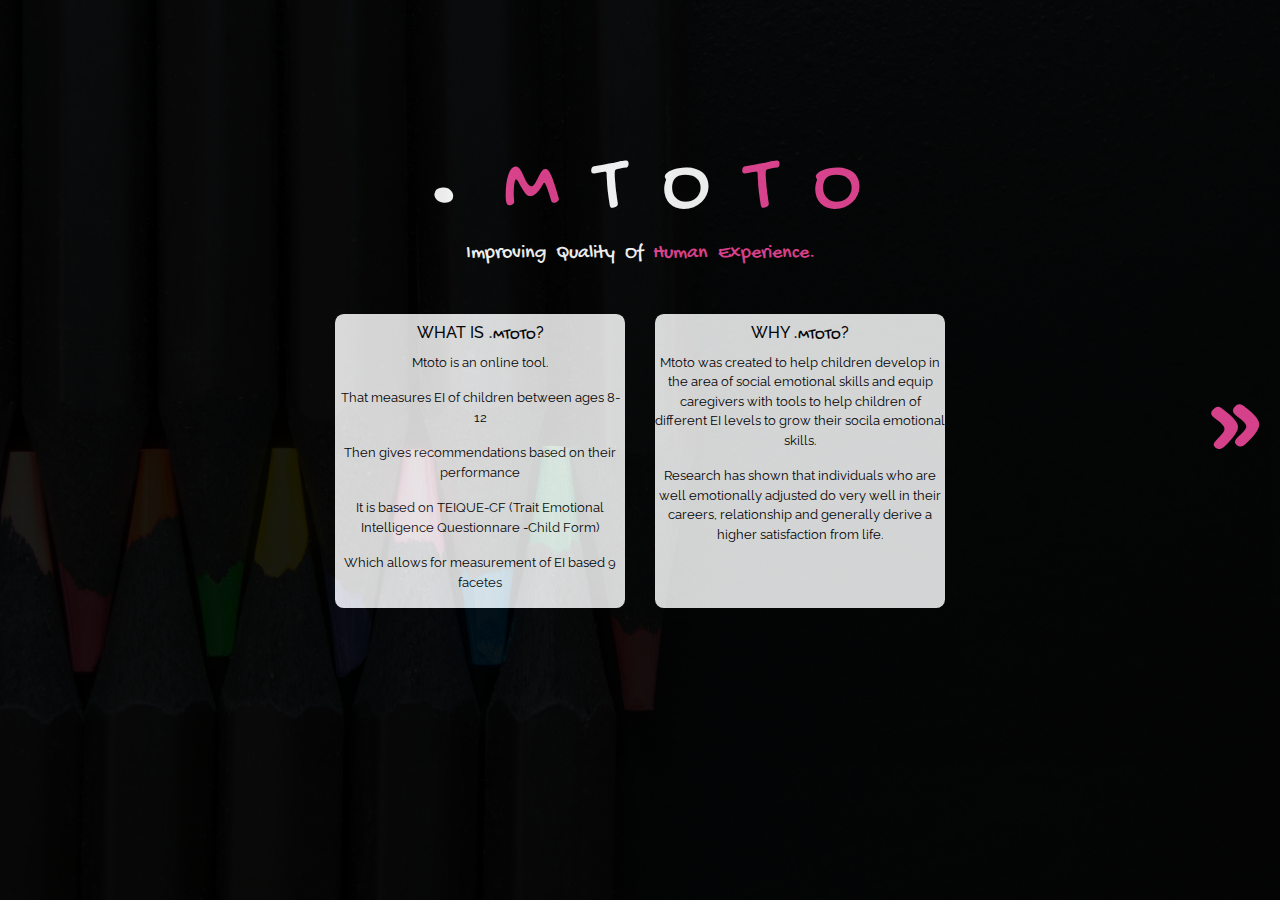
<file: index.html>
<!DOCTYPE html>
<html lang="en" dir="ltr">
  <head>
    <meta charset="utf-8">
    <link href="https://fonts.googleapis.com/css?family=Kurale%7CQuicksand&display=swap" rel="stylesheet">
    <link rel="stylesheet" href="https://maxcdn.bootstrapcdn.com/bootstrap/4.0.0/css/bootstrap.min.css" integrity="sha384-Gn5384xqQ1aoWXA+058RXPxPg6fy4IWvTNh0E263XmFcJlSAwiGgFAW/dAiS6JXm" crossorigin="anonymous">
    <link rel="stylesheet" href="css/mystyle.css">
    <title></title>
  </head>
  <body class="index">
    <div class="container-fluid mtoto-header">
      <div class="row">
        <div class="col-md-12 text-center">
          <div class="text-uppercase text-center ">
            <span class = "dot">.</span>
            <span class = "M">M</span>
            <span class="t1">t</span>
            <span class="o1">o</span>
            <span class="t2">t</span>
            <span class="o2">o</span>
            <h1 class = "tagline">improving quality of <span class="tag">human experience.</span> </h1>
           </div>
        </div>
      </div>
      <div class="row infotabs">
        <div class="col-md-3">

        </div>
        <div class="col-md-3 infotab1">
          <div class="content1">
            <h3>What is <span class ="mtoto">.Mtoto</span>?</h3>
            <p>Mtoto is an online tool.</p>
            <p>That measures EI of children between ages 8-12</p>
            <p>Then gives recommendations based on their performance</p>
            <p>It is based on TEIQUE-CF (Trait Emotional Intelligence Questionnare -Child Form)</p>
            <p>Which allows for measurement of EI based 9 facetes</p>

          </div>

        </div>
        <div class="col-md-3 infotab2">
          <div class="content2">
            <h3>Why <span class="mtoto">.Mtoto</span>?</h3>
            <p>Mtoto was created to help children develop in the area of social emotional skills and equip caregivers with tools to help children of different EI levels to grow their socila emotional skills.</p>
            <p>Research has shown that individuals who are well emotionally adjusted do very well in their careers, relationship and generally derive a higher satisfaction from life.</p>

          </div>

        </div>
        <div class=" col-md-3 button">
          <div class="index_button">
            <a href= "form1.html">&#187;</a>
          </div>
        </div>

      </div>
    </div>

  </body>
</html>
</file>
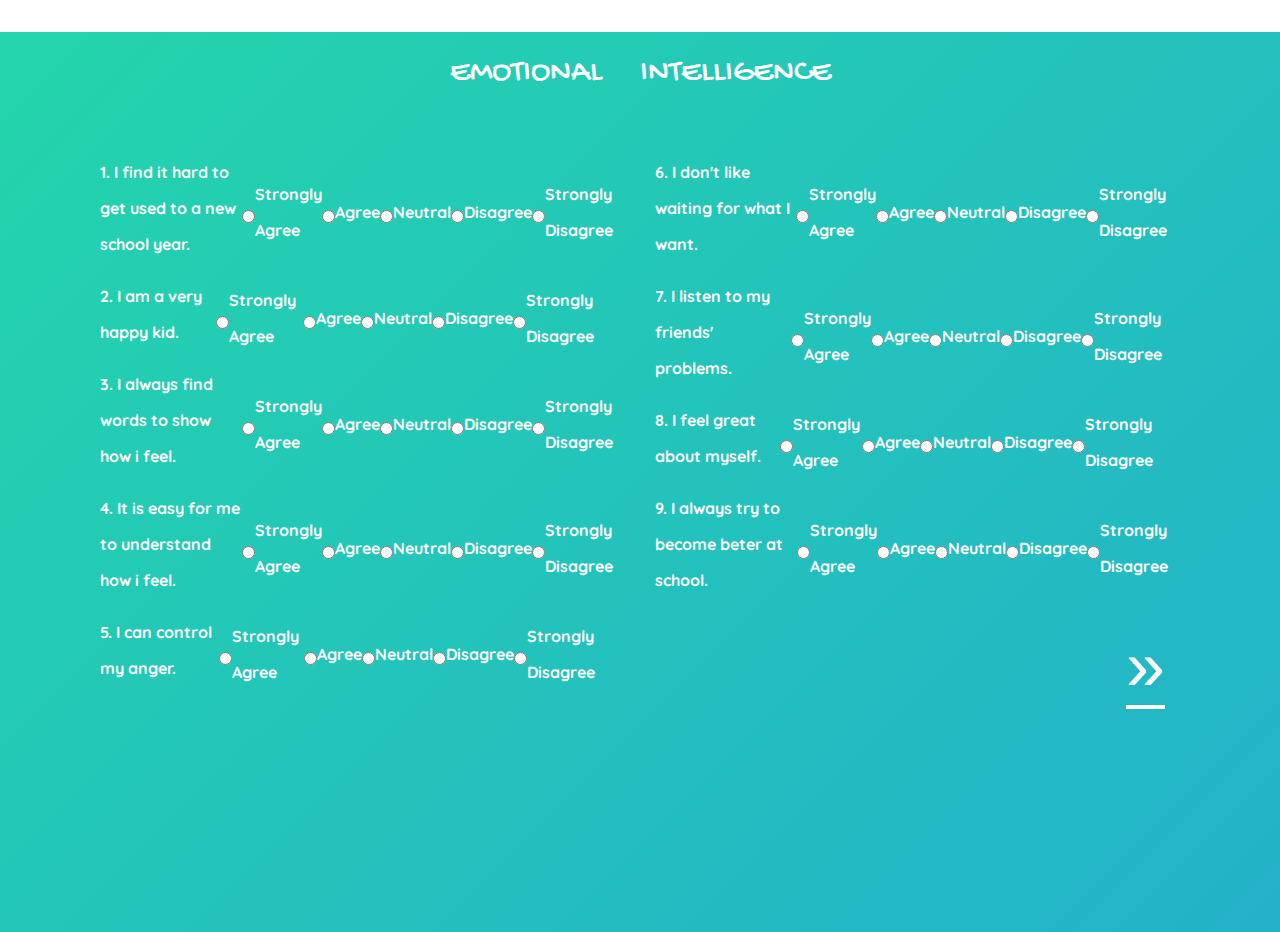
<file: form1.html>
<!DOCTYPE html>
<html>
	<head>
		<link rel="stylesheet" type="text/css" href="css/bootstrap.css">
		<link rel="stylesheet" type="text/css" href="css/mystyle.css">
		<script type="text/javascript" src="js/jquery.js"></script>
		<script type="text/javascript" src="js/main.js"></script>
		<title>Form One</title>
	</head>
	<body>
		<!--This is the container that will bound the whole site-->
		<div class="container-full" id="form1">
			<!--This will be the main header to our form 2-->
			<div class="container">
			</div>
			<!--This will be the header for the question-->
			<div class="container center-form">
				<!--This is form 1 the questionnaire-->
			   <div class="container">
					 <h2 class="questionaire-header">EMOTIONAL INTELLIGENCE</h2>
		            <div class="row">
		            	<div class="col-md-6">
							<form class="questionnaire1">
								 <!--Adaptability form !-->
								 <div class="form-check-inline">
									 <p>1. I find it hard to get used to a new school year.</p>
									 <input type="radio" name="adaptability" value="1">
									 <label>Strongly Agree</label>
									 <input type="radio" name="adaptability" value="2">
									 <label>Agree</label>
									 <input type="radio" name="adaptability" value="3">
									 <label>Neutral</label>
									 <input type="radio" name="adaptability" value="4">
									 <label>Disagree</label>
									 <input type="radio" name="adaptability" value="5">
									 <label>Strongly Disagree</label>
								 </div>
								 <!--Affective disposition form 1-->
								 <div class="form-check-inline">
									 <p>2. I am a very happy kid.</p>
									 <input type="radio" name="affectivedisposition" value="5">
									 <label>Strongly Agree</label>
									 <input type="radio" name="affectivedisposition" value="4">
									 <label>Agree</label>
									 <input type="radio" name="affectivedisposition" value="3">
									 <label>Neutral</label>
									 <input type="radio" name="affectivedisposition" value="2">
									 <label>Disagree</label>
									 <input type="radio" name="affectivedisposition" value="1">
									 <label>Strongly Disagree</label>
								 </div>
								 <!--Emotional expression form 1-->
								 <div class="form-check-inline">
									 <p>3. I always find words to show how i feel.</p>
									 <input type="radio" name="emotionalexpression" value="5">
									 <label>Strongly Agree</label>
									 <input type="radio" name="emotionalexpression" value="4">
									 <label>Agree</label>
									 <input type="radio" name="emotionalexpression" value="3">
									 <label>Neutral</label>
									 <input type="radio" name="emotionalexpression" value="2">
									 <label>Disagree</label>
									 <input type="radio" name="emotionalexpression" value="1">
									 <label>Strongly Disagree</label>
								 </div>
								 <!--Emotional perception form 1-->
								 <div class="form-check-inline">
									 <p>4. It is easy for me to understand how i feel.</p>
									 <input type="radio" name="emotionalperception" value="5">
									 <label>Strongly Agree</label>
									 <input type="radio" name="emotionalperception" value="4">
									 <label>Agree</label>
									 <input type="radio" name="emotionalperception" value="3">
									 <label>Neutral</label>
									 <input type="radio" name="emotionalperception" value="2">
									 <label>Disagree</label>
									 <input type="radio" name="emotionalperception" value="1">
									 <label>Strongly Disagree</label>
								 </div>
								 <!--Emotional regulation form 1-->
								 <div class="form-check-inline">
									 <p>5. I can control my anger.</p>
									 <input type="radio" name="emotionalregulation" value="5">
									 <label>Strongly Agree</label>
									 <input type="radio" name="emotionalregulation" value="4">
									 <label>Agree</label>
									 <input type="radio" name="emotionalregulation" value="3">
									 <label>Neutral</label>
									 <input type="radio" name="emotionalregulation" value="2">
									 <label>Disagree</label>
									 <input type="radio" name="emotionalregulation" value="1">
									 <label>Strongly Disagree</label>
								 </div>
							</form>
						</div>
						<div class="col-md-6">
							<form class="questionnaire1 form-column2">
								<!--Low impulsivity form 1-->
								<div class="form-check-inline">
									<p>6. I don't like waiting for what I want.</p>
									<input type="radio" name="lowimpulsivity" value="1">
									<label>Strongly Agree</label>
									<input type="radio" name="lowimpulsivity" value="2">
									<label>Agree</label>
									<input type="radio" name="lowimpulsivity" value="3">
									<label>Neutral</label>
									<input type="radio" name="lowimpulsivity" value="4">
									<label>Disagree</label>
									<input type="radio" name="lowimpulsivity" value="5">
									<label>Strongly Disagree</label>
								</div>
								<!--Peer relations form 1-->
								<div class="form-check-inline">
									<p>7. I listen to my friends' problems.</p>
									<input type="radio" name="peerrelations" value="5">
									<label>Strongly Agree</label>
									<input type="radio" name="peerrelations" value="4">
									<label>Agree</label>
									<input type="radio" name="peerrelations" value="3">
									<label>Neutral</label>
									<input type="radio" name="peerrelations" value="2">
									<label>Disagree</label>
									<input type="radio" name="peerrelations" value="1">
									<label>Strongly Disagree</label>
								</div>
								<!--Self-esteem form 1-->
								<div class="form-check-inline">
									<p>8. I feel great about myself.</p>
									<input type="radio" name="selfesteem" value="5">
									<label>Strongly Agree</label>
									<input type="radio" name="selfesteem" value="4">
									<label>Agree</label>
									<input type="radio" name="selfesteem" value="3">
									<label>Neutral</label>
									<input type="radio" name="selfesteem" value="2">
									<label>Disagree</label>
									<input type="radio" name="selfesteem" value="1">
									<label>Strongly Disagree</label>
								</div>
								<!--Self-motivation form 1-->
								<div class="form-check-inline">
									<p>9. I always try to become beter at school.</p>
									<input type="radio" name="selfmotivation" value="5">
									<label>Strongly Agree</label>
									<input type="radio" name="selfmotivation" value="4">
									<label>Agree</label>
									<input type="radio" name="selfmotivation" value="3">
									<label>Neutral</label>
									<input type="radio" name="selfmotivation" value="2">
									<label>Disagree</label>
									<input type="radio" name="selfmotivation" value="1">
									<label>Strongly Disagree</label>
								</div>
							</form>
							<div class="col-md-12 text-right" id="next-btn">
								<a href="form2.html">&#187;</a>
							</div>
						</div>
					</div>
			   </div>
				<!--This is the next buttom to take us to form 2-->

			</div>
			<!--This is our footer for the form-->
		</div>
	</body>
	</html>
</file>
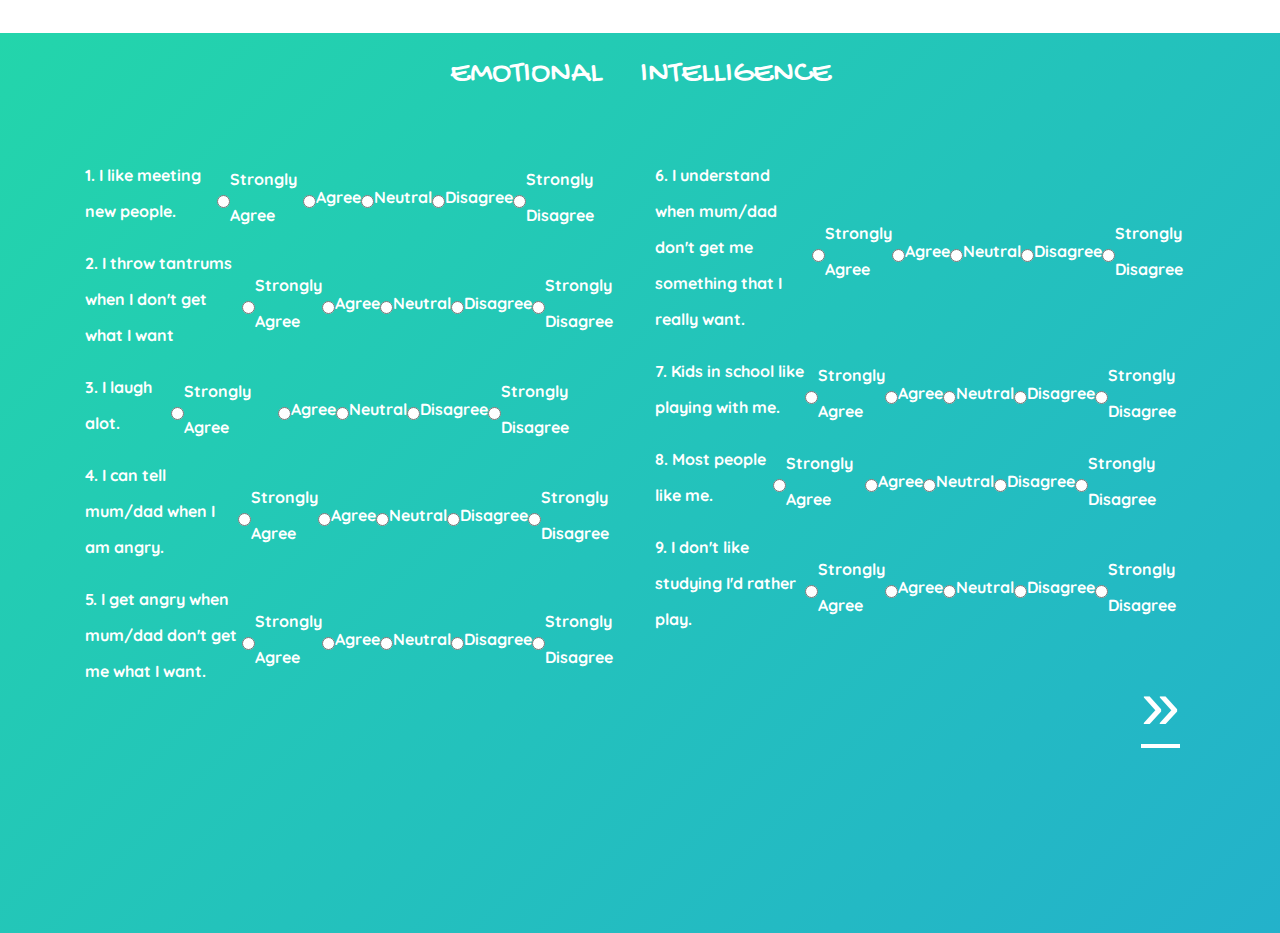
<file: form2.html>
<!DOCTYPE html>
<html>
	<head>
		<link rel="stylesheet" type="text/css" href="css/bootstrap.css">
		<link rel="stylesheet" type="text/css" href="css/mystyle.css">
		<script type="text/javascript" src="js/jquery.js"></script>
		<script type="text/javascript" src="js/main.js"></script>
		<title>Form Two</title>
	</head>
	<body>
		<!--This is the container that will bound the whole site-->
		<div class="container-full" id="form2">
			<!--This will be the main header to our form 2-->
			<div class="container">
			</div>
			<!--This will be the header for the question-->
			<div class="container center-form">
				<!--This is form 1 the questionnaire-->
				<h2 class="questionaire-header">EMOTIONAL INTELLIGENCE</h2>
	        <div class="row">
	        	<div class="col-md-6">
							<form class="questionaire2">
								<!--Adaptability form 2-->
								<div class="form-check-inline">
									<p>1. I like meeting new people.</p>
									<input type="radio" name="adaptability" value="5">
									<label>Strongly Agree</label>
									<input type="radio" name="adaptability" value="4">
									<label>Agree</label>
									<input type="radio" name="adaptability" value="3">
									<label>Neutral</label>
									<input type="radio" name="adaptability" value="2">
									<label>Disagree</label>
									<input type="radio" name="adaptability" value="1">
									<label>Strongly Disagree</label>
								</div>
								<!--Affective disposition form 1-->
								<div class="form-check-inline">
									<p>2. I throw tantrums when I don't get what I want</p>
									<input type="radio" name="affectivedisposition" value="1">
									<label>Strongly Agree</label>
									<input type="radio" name="affectivedisposition" value="2">
									<label>Agree</label>
									<input type="radio" name="affectivedisposition" value="3">
									<label>Neutral</label>
									<input type="radio" name="affectivedisposition" value="4">
									<label>Disagree</label>
									<input type="radio" name="affectivedisposition" value="5">
									<label>Strongly Disagree</label>
								</div>
								<!--Emotional expression form 1-->
								<div class="form-check-inline">
									<p>3. I laugh alot.</p>
									<input type="radio" name="emotionalexpression" value="5">
									<label>Strongly Agree</label>
									<input type="radio" name="emotionalexpression" value="4">
									<label>Agree</label>
									<input type="radio" name="emotionalexpression" value="3">
									<label>Neutral</label>
									<input type="radio" name="emotionalexpression" value="2">
									<label>Disagree</label>
									<input type="radio" name="emotionalexpression" value="1">
									<label>Strongly Disagree</label>
								</div>
								<!--Emotional perception form 1-->
								<div class="form-check-inline">
									<p>4. I can tell mum/dad when I am angry.</p>
									<input type="radio" name="emotionalperception" value="5">
									<label>Strongly Agree</label>
									<input type="radio" name="emotionalperception" value="4">
									<label>Agree</label>
									<input type="radio" name="emotionalperception" value="3">
									<label>Neutral</label>
									<input type="radio" name="emotionalperception" value="2">
									<label>Disagree</label>
									<input type="radio" name="emotionalperception" value="1">
									<label>Strongly Disagree</label>
								</div>
								<!--Emotional regulation form 1-->
								<div class="form-check-inline">
									<p>5. I get angry when mum/dad don't get me what I want.</p>
									<input type="radio" name="emotionalregulation" value="1">
									<label>Strongly Agree</label>
									<input type="radio" name="emotionalregulation" value="2">
									<label>Agree</label>
									<input type="radio" name="emotionalregulation" value="3">
									<label>Neutral</label>
									<input type="radio" name="emotionalregulation" value="4">
									<label>Disagree</label>
									<input type="radio" name="emotionalregulation" value="5">
									<label>Strongly Disagree</label>
								</div>
							</form>
	        	</div>
						<div class="col-md-6">
							<form class="questionaire2">
								<!--Low impulsivity form 1-->
								<div class="form-check-inline">
									<p>6. I understand when mum/dad don't get me something that I really want.</p>
									<input type="radio" name="lowimpulsivity" value="5">
									<label>Strongly Agree</label>
									<input type="radio" name="lowimpulsivity" value="4">
									<label>Agree</label>
									<input type="radio" name="lowimpulsivity" value="3">
									<label>Neutral</label>
									<input type="radio" name="lowimpulsivity" value="2">
									<label>Disagree</label>
									<input type="radio" name="lowimpulsivity" value="1">
									<label>Strongly Disagree</label>
								</div>
								<!--Peer relations form 1-->
								<div class="form-check-inline">
									<p>7. Kids in school like playing with me.</p>
									<input type="radio" name="peerrealtions" value="5">
									<label>Strongly Agree</label>
									<input type="radio" name="peerrealtions" value="4">
									<label>Agree</label>
									<input type="radio" name="peerrealtions" value="3">
									<label>Neutral</label>
									<input type="radio" name="peerrealtions" value="2">
									<label>Disagree</label>
									<input type="radio" name="peerrealtions" value="1">
									<label>Strongly Disagree</label>
								</div>
								<!--Self-esteem form 1-->
								<div class="form-check-inline">
									<p>8. Most people like me.</p>
									<input type="radio" name="selfesteem" value="5">
									<label>Strongly Agree</label>
									<input type="radio" name="selfesteem" value="4">
									<label>Agree</label>
									<input type="radio" name="selfesteem" value="3">
									<label>Neutral</label>
									<input type="radio" name="selfesteem" value="2">
									<label>Disagree</label>
									<input type="radio" name="selfesteem" value="1">
									<label>Strongly Disagree</label>
								</div>
								<!--Self-motivation form 1-->
								<div class="form-check-inline">
									<p>9. I don't like studying I'd rather play.</p>
									<input type="radio" name="selfmotivation" value="1">
									<label>Strongly Agree</label>
									<input type="radio" name="selfmotivation" value="2">
									<label>Agree</label>
									<input type="radio" name="selfmotivation" value="3">
									<label>Neutral</label>
									<input type="radio" name="selfmotivation" value="4">
									<label>Disagree</label>
									<input type="radio" name="selfmotivation" value="5">
									<label>Strongly Disagree</label>
								</div>
							</form>
							<div class="col-md-12 text-right" id="next-btn">
								<a href="form3.html">&#187;</a>
							</div>
						</div>
	        </div>
				<!--This is the next buttom to take us to form 2-->

			</div>
			<!--This
		</div>
	</body>
	</html>
</file>
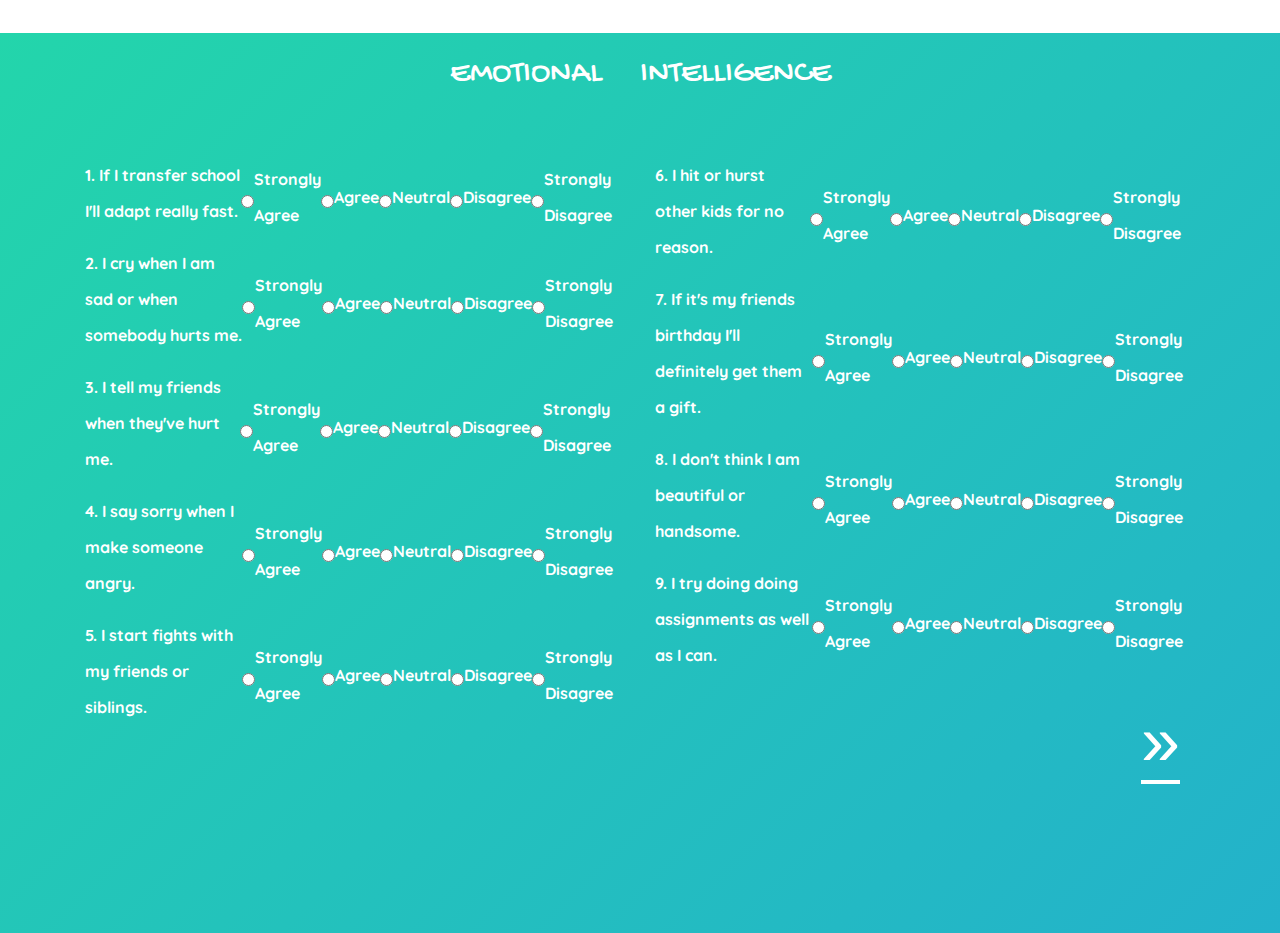
<file: form3.html>
<!DOCTYPE html>
<html>
	<head>
		<link rel="stylesheet" type="text/css" href="css/bootstrap.css">
		<link rel="stylesheet" type="text/css" href="css/mystyle.css">
		<script type="text/javascript" src="js/jquery.js"></script>
		<script type="text/javascript" src="js/main.js"></script>
		<title>Form Three</title>
	</head>
	<body>
		<!--This is the container that will bound the whole site-->
		<div class="container-full" id="form3">
			<!--This will be the main header to our form 2-->
			<div class="container">
			</div>
			<!--This will be the header for the question-->
			<div class="container center-form">
				<!--This is form 1 the questionnaire-->
				<h2 class="questionaire-header">EMOTIONAL INTELLIGENCE</h2>
         <div class="row">
         	<div class="col-md-6">
						<form class="questionaire3">
							<!--Adaptability form 2-->
							<div class="form-check-inline">
								<p>1. If I transfer school I'll adapt really fast.</p>
								<input type="radio" name="adaptability" value="5">
								<label>Strongly Agree</label>
								<input type="radio" name="adaptability" value="4">
								<label>Agree</label>
								<input type="radio" name="adaptability" value="3">
								<label>Neutral</label>
								<input type="radio" name="adaptability" value="2">
								<label>Disagree</label>
								<input type="radio" name="adaptability" value="1">
								<label>Strongly Disagree</label>
							</div>
							<!--Affective disposition form 1-->
							<div class="form-check-inline">
								<p>2. I cry when I am sad or when somebody hurts me.</p>
								<input type="radio" name="affectivedisposition" value="5">
								<label>Strongly Agree</label>
								<input type="radio" name="affectivedisposition" value="4">
								<label>Agree</label>
								<input type="radio" name="affectivedisposition" value="3">
								<label>Neutral</label>
								<input type="radio" name="affectivedisposition" value="2">
								<label>Disagree</label>
								<input type="radio" name="affectivedisposition" value="1">
								<label>Strongly Disagree</label>
							</div>
							<!--Emotional expression form 1-->
							<div class="form-check-inline">
								<p>3. I tell my friends when they've hurt me.</p>
								<input type="radio" name="emotionalexpression" value="5">
								<label>Strongly Agree</label>
								<input type="radio" name="emotionalexpression" value="4">
								<label>Agree</label>
								<input type="radio" name="emotionalexpression" value="3">
								<label>Neutral</label>
								<input type="radio" name="emotionalexpression" value="2">
								<label>Disagree</label>
								<input type="radio" name="emotionalexpression" value="1">
								<label>Strongly Disagree</label>
							</div>
							<!--Emotional perception form 1-->
							<div class="form-check-inline">
								<p>4. I say sorry when I make someone angry.</p>
								<input type="radio" name="emotionalperception" value="5">
								<label>Strongly Agree</label>
								<input type="radio" name="emotionalperception" value="4">
								<label>Agree</label>
								<input type="radio" name="emotionalperception" value="3">
								<label>Neutral</label>
								<input type="radio" name="emotionalperception" value="2">
								<label>Disagree</label>
								<input type="radio" name="emotionalperception" value="1">
								<label>Strongly Disagree</label>
							</div>
							<!--Emotional regulation form 1-->
							<div class="form-check-inline">
								<p>5. I start fights with my friends or siblings.</p>
								<input type="radio" name="emotionalregulation" value="1">
								<label>Strongly Agree</label>
								<input type="radio" name="emotionalregulation" value="2">
								<label>Agree</label>
								<input type="radio" name="emotionalregulation" value="3">
								<label>Neutral</label>
								<input type="radio" name="emotionalregulation" value="4">
								<label>Disagree</label>
								<input type="radio" name="emotionalregulation" value="5">
								<label>Strongly Disagree</label>
							</div>
						</form>
         	</div>
					<div class="col-md-6">
						<form class="questionaire3">
							<!--Low impulsivity form 1-->
							<div class="form-check-inline">
								<p>6. I hit or hurst other kids for no reason.</p>
								<input type="radio" name="lowimpulsivity" value="1">
								<label>Strongly Agree</label>
								<input type="radio" name="lowimpulsivity" value="2">
								<label>Agree</label>
								<input type="radio" name="lowimpulsivity" value="3">
								<label>Neutral</label>
								<input type="radio" name="lowimpulsivity" value="4">
								<label>Disagree</label>
								<input type="radio" name="lowimpulsivity" value="5">
								<label>Strongly Disagree</label>
							</div>
							<!--Peer relations form 1-->
							<div class="form-check-inline">
								<p>7. If it's my friends birthday I'll definitely get them a gift.</p>
								<input type="radio" name="peerrelations" value="5">
								<label>Strongly Agree</label>
								<input type="radio" name="peerrelations" value="4">
								<label>Agree</label>
								<input type="radio" name="peerrelations" value="3">
								<label>Neutral</label>
								<input type="radio" name="peerrelations" value="2">
								<label>Disagree</label>
								<input type="radio" name="peerrelations" value="1">
								<label>Strongly Disagree</label>
							</div>
							<!--Self-esteem form 1-->
							<div class="form-check-inline">
								<p>8. I don't think I am beautiful or handsome.</p>
								<input type="radio" name="selfesteem" value="1">
								<label>Strongly Agree</label>
								<input type="radio" name="selfesteem" value="2">
								<label>Agree</label>
								<input type="radio" name="selfesteem" value="3">
								<label>Neutral</label>
								<input type="radio" name="selfesteem" value="4">
								<label>Disagree</label>
								<input type="radio" name="selfesteem" value="5">
								<label>Strongly Disagree</label>
							</div>
							<!--Self-motivation form 1-->
							<div class="form-check-inline">
								<p>9. I try doing doing assignments as well as I can.</p>
								<input type="radio" name="selfmotivation" value="5">
								<label>Strongly Agree</label>
								<input type="radio" name="selfmotivation" value="4">
								<label>Agree</label>
								<input type="radio" name="selfmotivation" value="3">
								<label>Neutral</label>
								<input type="radio" name="selfmotivation" value="2">
								<label>Disagree</label>
								<input type="radio" name="selfmotivation" value="1">
								<label>Strongly Disagree</label>
							</div>
						</form>
						<div class="col-md-12 text-right" id="next-btn">
							<a href="form4.html">&#187;</a>
						</div>
					</div>
         </div>
				<!--This is the next buttom to take us to form 2-->
			</div>
			<!--This
		</div>
	</body>
	</html>
</file>
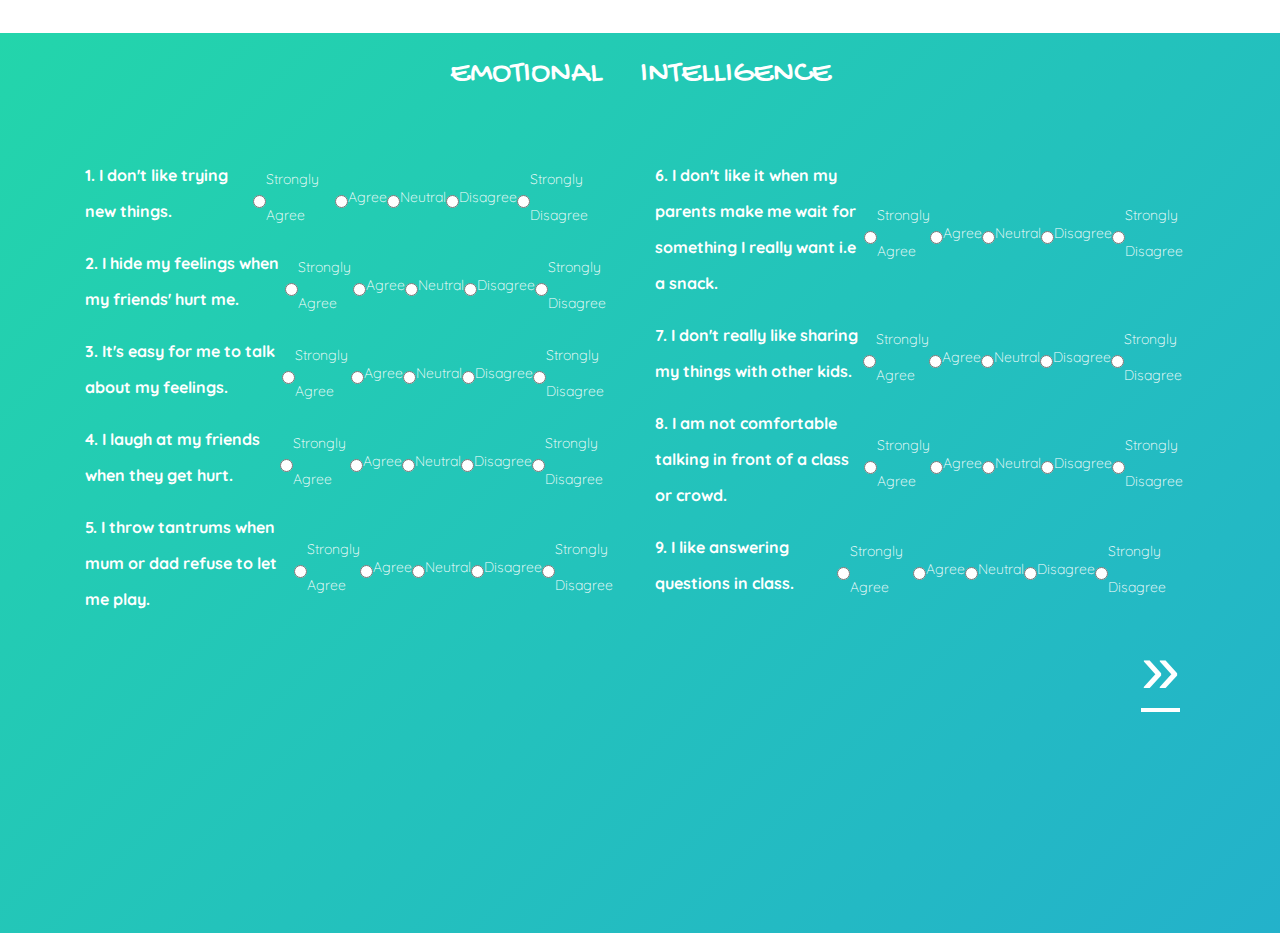
<file: form4.html>
<!DOCTYPE html>
<html>
	<head>
		<link rel="stylesheet" type="text/css" href="css/bootstrap.css">
		<link rel="stylesheet" type="text/css" href="css/mystyle.css">
		<script type="text/javascript" src="js/jquery.js"></script>
		<script type="text/javascript" src="js/main.js"></script>
		<title>Form Four</title>
	</head>
	<body>
		<!--This is the container that will bound the whole site-->
		<div class="container-full" id="form4">
			<!--This will be the main header to our form 2-->
			<div class="container">
			</div>
			<!--This will be the header for the question-->
			<div class="container center-form">
				<!--This is form 1 the questionnaire-->
				<h2 class="questionaire-header">EMOTIONAL INTELLIGENCE</h2>

         <div class="row">
         	<div class="col-md-6">
						<form class="questionaire4">
							<!--Adaptability form 2-->
							<div class="form-check-inline">
								<p>1. I don't like trying new things.</p>
								<input type="radio" name="adaptability" value="1">
								<label>Strongly Agree</label>
								<input type="radio" name="adaptability" value="2">
								<label>Agree</label>
								<input type="radio" name="adaptability" value="3">
								<label>Neutral</label>
								<input type="radio" name="adaptability" value="4">
								<label>Disagree</label>
								<input type="radio" name="adaptability" value="5">
								<label>Strongly Disagree</label>
							</div>
							<!--Affective disposition form 1-->
							<div class="form-check-inline">
								<p>2. I hide my feelings when my friends' hurt me.</p>
								<input type="radio" name="affectivedisposition" value="1">
								<label>Strongly Agree</label>
								<input type="radio" name="affectivedisposition" value="2">
								<label>Agree</label>
								<input type="radio" name="affectivedisposition" value="3">
								<label>Neutral</label>
								<input type="radio" name="affectivedisposition" value="4">
								<label>Disagree</label>
								<input type="radio" name="affectivedisposition" value="5">
								<label>Strongly Disagree</label>
							</div>
							<!--Emotional expression form 1-->
							<div class="form-check-inline">
								<p>3. It's easy for me to talk about my feelings.</p>
								<input type="radio" name="emotionalexpression" value="5">
								<label>Strongly Agree</label>
								<input type="radio" name="emotionalexpression" value="4">
								<label>Agree</label>
								<input type="radio" name="emotionalexpression" value="3">
								<label>Neutral</label>
								<input type="radio" name="emotionalexpression" value="2">
								<label>Disagree</label>
								<input type="radio" name="emotionalexpression" value="1">
								<label>Strongly Disagree</label>
							</div>
							<!--Emotional perception form 1-->
							<div class="form-check-inline">
								<p>4. I laugh at my friends when they get hurt.</p>
								<input type="radio" name="emotionalperception" value="1">
								<label>Strongly Agree</label>
								<input type="radio" name="emotionalperception" value="2">
								<label>Agree</label>
								<input type="radio" name="emotionalperception" value="3">
								<label>Neutral</label>
								<input type="radio" name="emotionalperception" value="4">
								<label>Disagree</label>
								<input type="radio" name="emotionalperception" value="5">
								<label>Strongly Disagree</label>
							</div>
							<!--Emotional regulation form 1-->
							<div class="form-check-inline">
								<p>5. I throw tantrums when mum or dad refuse to let me play.</p>
								<input type="radio" name="emotionalregulation" value="1">
								<label>Strongly Agree</label>
								<input type="radio" name="emotionalregulation" value="2">
								<label>Agree</label>
								<input type="radio" name="emotionalregulation" value="3">
								<label>Neutral</label>
								<input type="radio" name="emotionalregulation" value="4">
								<label>Disagree</label>
								<input type="radio" name="emotionalregulation" value="5">
								<label>Strongly Disagree</label>
							</div>
						</form>
         	</div>
					<div class="col-md-6">
						<form class="questionaire4">
							<!--Low impulsivity form 1-->
							<div class="form-check-inline">
								<p>6. I don't like it when my parents make me wait for something I really want i.e a snack.</p>
								<input type="radio" name="lowimpulsivity" value="1">
								<label>Strongly Agree</label>
								<input type="radio" name="lowimpulsivity" value="2">
								<label>Agree</label>
								<input type="radio" name="lowimpulsivity" value="3">
								<label>Neutral</label>
								<input type="radio" name="lowimpulsivity" value="4">
								<label>Disagree</label>
								<input type="radio" name="lowimpulsivity" value="5">
								<label>Strongly Disagree</label>
							</div>
							<!--Peer relations form 1-->
							<div class="form-check-inline">
								<p>7. I don't really like sharing my things with other kids.</p>
								<input type="radio" name="peerrelations" value="1">
								<label>Strongly Agree</label>
								<input type="radio" name="peerrelations" value="2">
								<label>Agree</label>
								<input type="radio" name="peerrelations" value="3">
								<label>Neutral</label>
								<input type="radio" name="peerrelations" value="4">
								<label>Disagree</label>
								<input type="radio" name="peerrelations" value="5">
								<label>Strongly Disagree</label>
							</div>
							<!--Self-esteem form 1-->
							<div class="form-check-inline">
								<p>8. I am not comfortable talking in front of a class or crowd.</p>
								<input type="radio" name="selfesteem" value="1">
								<label>Strongly Agree</label>
								<input type="radio" name="selfesteem" value="2">
								<label>Agree</label>
								<input type="radio" name="selfesteem" value="3">
								<label>Neutral</label>
								<input type="radio" name="selfesteem" value="4">
								<label>Disagree</label>
								<input type="radio" name="selfesteem" value="5">
								<label>Strongly Disagree</label>
							</div>
							<!--Self-motivation form 1-->
							<div class="form-check-inline">
								<p>9. I like answering questions in class.</p>
								<input type="radio" name="selfmotivation" value="5">
								<label>Strongly Agree</label>
								<input type="radio" name="selfmotivation" value="4">
								<label>Agree</label>
								<input type="radio" name="selfmotivation" value="3">
								<label>Neutral</label>
								<input type="radio" name="selfmotivation" value="2">
								<label>Disagree</label>
								<input type="radio" name="selfmotivation" value="1">
								<label>Strongly Disagree</label>
							</div>
						</form>
						<div class="col-md-12 text-right" id="next-btn" type="submit">
							<a  id = "questionnaire4" onclick="location.href='results.html'">&#187;</a>

						</div>
					</div>
         </div>
				<!--This is the next buttom to take us to form 2-->

			</div>
			<!--This
		</div>
	</body>
	</html>
</file>
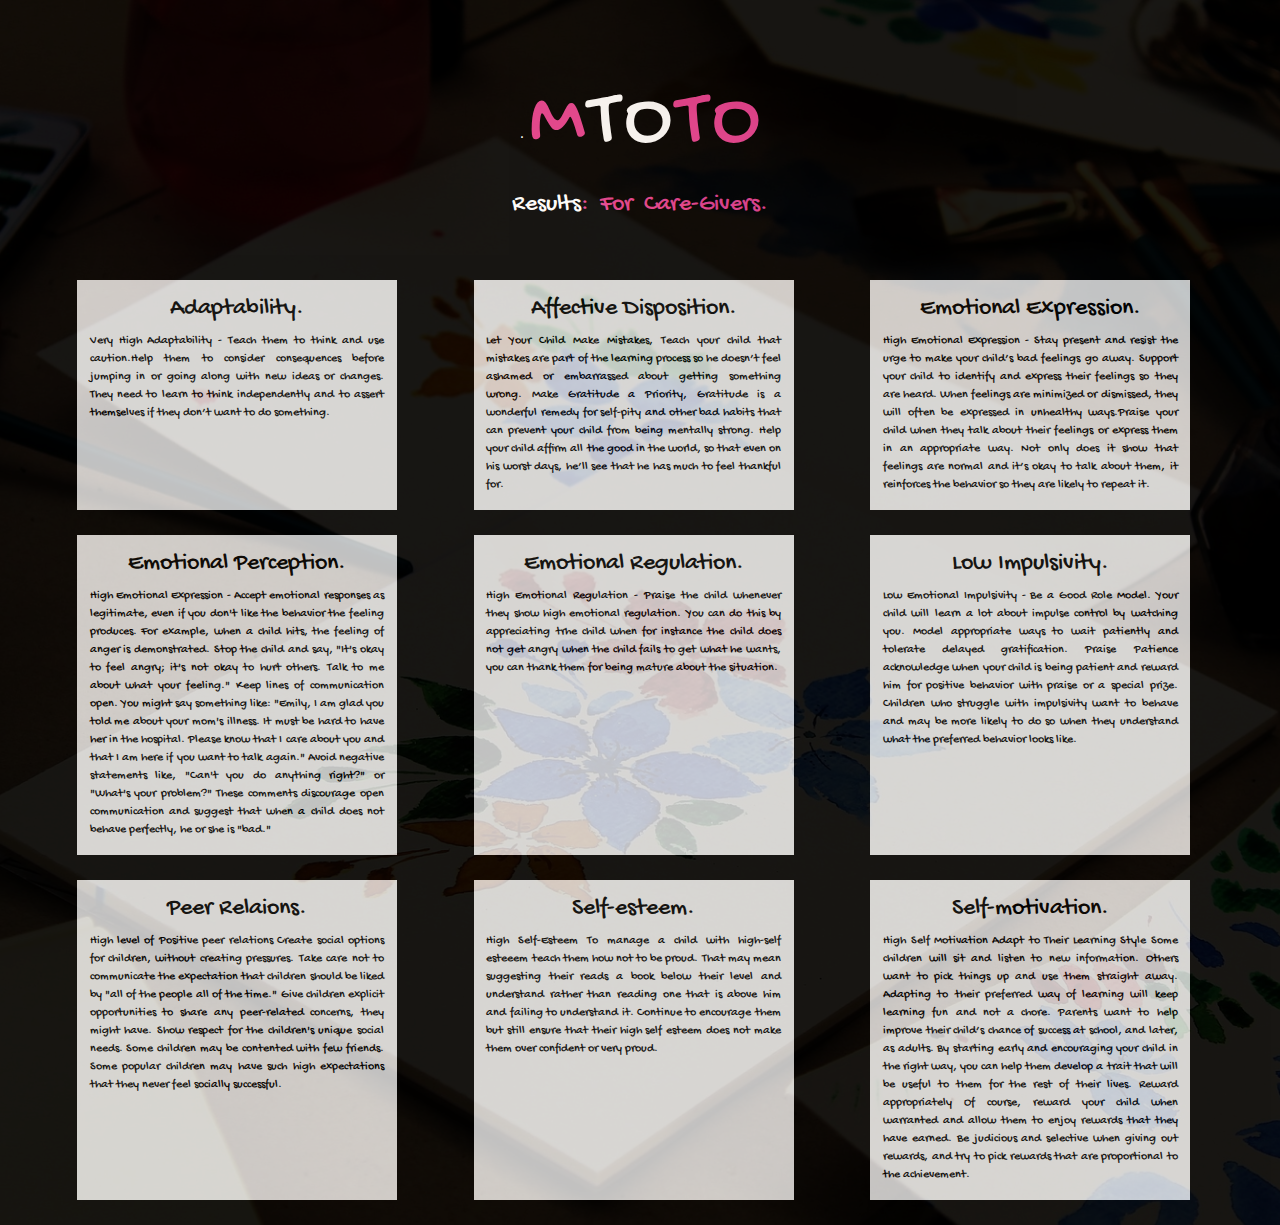
<file: results.html>
<!DOCTYPE html>
<html>
	<head>
		<link rel="stylesheet" type="text/css" href="css/bootstrap.css">
		<link rel="stylesheet" type="text/css" href="css/mystyle.css">
		<script type="text/javascript" src="js/jquery.js"></script>
		<script type="text/javascript" src="js/main.js"></script>
		<title></title>
	</head>
	<body class="results" >
		<!--This is the header section for the result-->
		<div class="container-fluid  overlay-result">
				<div class="jumbotron">
			<div class="row" id="resultheader">
				<div class="col-md-12 text-center">
		          <div class="text-uppercase text-center ">
		            <span class = "dot">.</span>
		            <span class = "M">M</span>
		            <span class="t1">t</span>
		            <span class="o1">o</span>
		            <span class="t2">t</span>
		            <span class="o2">o</span>
		            <h1 class = "tagline" id = "results" style="color:white;">Results<span class="tag">: For care-givers.</span> </h1>
		           </div>
		        </div>
			</div>
		</div>

		<div class="row">
			<div class="col-md-3" id="resultadaptability">
				<h4>Adaptability.</h4>
				<p id="adaptabilityresult1">
			  <span class = "highlight">Below Average Adaptability</span>
        These children need to learn to become more flexible so that they can adjust better to changes;
        Give fore-warnings and information before transition.
        This will help to make transitions smoother because he knows what will happen next and what behavior is expected.
        Introduce small changes a little at a time.
        Small changes a little at a time can ease them into being more comfortable with new routines
        Use the idea of watching the clock or having a timer.
        Allow these devices, rather than yourself, to determine when activities have to be changed.
        This will cut down on power struggles and resistance.

        Encourage children to join activities. Balance that with avoiding putting any pressure on.

				</p>
				<p id="adaptabilityresult2">
				<span class="highlight">Very High Adaptability - </span>
				Teach them to think and use caution.Help them to consider consequences before jumping in or going along with new ideas or changes. They need to learn to think independently and to assert themselves if they don’t want to do something.
				</p>
			</div>
			<div class="col-md-3" id="resultaffective">
				<h4>Affective Disposition.</h4>
				<p id="affectiveresult1">
					Allow expression,
					Little ones can't differentiate between their emotions and their "selves." Accept your child’s emotions, rather than denying or minimizing them, which gives children the message that some feelings are shameful or unacceptable.

					Listen to your child’s feelings,
					Remember, rage doesn't begin to dissipate until it feels heard. Whether your child is 6 months or sixteen, she needs you to listen to the feelings she’s expressing. Once she feels and expresses them, she’ll let them go and get on with her life.


				</p>
				<p id="affectiveresult2">
					Let Your Child Make Mistakes,
					Teach your child that mistakes are part of the learning process so he doesn’t feel ashamed or embarrassed about getting something wrong.

					Make Gratitude a Priority,
					Gratitude is a wonderful remedy for self-pity and other bad habits that can prevent your child from being mentally strong. Help your child affirm all the good in the world, so that even on his worst days, he’ll see that he has much to feel thankful for.

				</p>
			</div>
			<div class="col-md-3" id="resultemotionalxp">
				<h4>Emotional Expression.</h4>
				<p id="resultxp1">
					<span class ="highlight">Low Emotional Expression -</span>
					Tune into your child’s feelings by looking at their body language, listening to what they are saying and observing their behavior.
          The different feelings that your children go through daily may be foreign to them at first, but you  can help them out by naming those feelings appropriately.
          Provide lots of opportunities to identify feelings in others. You might ask your child to reflect on   what someone else may be feeling. Cartoons or picture books are a great way discuss feelings and helps kids learn how to recognize other people’s feelings through facial expressions.

				</p>
				<p id="resultxp2">
		      <span class ="highlight">High Emotional Expression -</span>
					Stay present and resist the urge to make your child’s bad feelings go away. Support your child to identify and express their feelings so they are heard. When feelings are minimized or dismissed, they will often be expressed in unhealthy ways.Praise your child when they talk about their feelings or express them in an appropriate way. Not only does it show that feelings are normal and it’s okay  to talk about them, it reinforces the behavior so they are likely to repeat it.

				</p>

			</div>
		</div>
		<div class="row">
			<div class="col-md-3" id="resultemotionalpercp">
				<h4>Emotional Perception.</h4>
				<p id="resultpercp1">
					<span class ="highlight">Low Emotional Expression -</span>
					Help your child recognize their own emotions.
          Once you help your children "name" their own emotions, whether it be frustration or anger or disappointment, they can start taking ownership. Here you will not only spell out what they are feeling, but in what context it is affecting others. When they are feeling upset or discouraged, ask them to describe what they are feeling or get them to write it down or draw it.

					Talk about your own emotions with your child.
					The best way to foster emotional perception is to show it. Tell your children how you are feeling and allow them to perceive it for themselves. We often only think about emotions when they are big and hard to deal with, like feeling disappointed or sad or angry and your children will likely know when you are feeling any of these. You can also demonstrate here how you deal with your own big emotions and "get over" anger or disappointment.

				</p>
				<p id="resultpercp2">
					<span class ="highlight">High Emotional Expression -</span>
					Accept emotional responses as legitimate,
					even if you don't like the behavior the feeling produces. For example, when a child hits, the feeling of anger is demonstrated. Stop the child and say, "It's okay to feel angry; it's not okay to hurt others. Talk to me about what your feeling."

					Keep lines of communication open.
					You might say something like: "Emily, I am glad you told me about your mom's illness. It must be hard to have her in the hospital. Please know that I care about you and that I am here if you want to talk again."

					Avoid negative statements
					like, "Can't you do anything right?" or "What's your problem?" These comments discourage open communication and suggest that when a child does not behave perfectly, he or she is "bad."

				</p>
			</div>
			<div class="col-md-3" id="resultemotionalreg">
				<h4>Emotional Regulation.</h4>
				<p id="resultreg1">
					 <span class ="highlight">Low Emotional Regulation -</span>
					Don’t place a child next to someone who knows how to push his buttons. Give the child a plan for handling a problem situations. I.e
         “When you don’t understand an assignment, I want you to raise your hand and say, ‘I think I  need a little help to get me started on this.
         If your child gives up without trying when a homework assignment appears difficult, suggest, “Here’s what I want you to say to yourself before starting this: ‘I know this will be hard for me, but I’m going to keep trying.
        If I get stuck after trying hard, I will ask for help.'”

				</p>
				<p id="resultreg2">
					<span class ="highlight">High Emotional Regulation -</span>
					Praise the child whenever they show high emotional regulation. You can do this by appreciating trhe child when for instance the child does  not get angry when the child fails to get what he wants, you can thank them for being mature about the situation.

				</p>
			</div>
			<div class="col-md-3" id="resultimpulsivity">
				<h4>Low Impulsivity.</h4>
				<p id="resultimpuls1">
					<span class ="highlight">High Emotional Impulsivity -</span>
					Teach the Child to Label Feelings.Practice delayed gratification, Kids need opportunities to practice delaying gratification. Make delayed gratification fun by creating a reward system.

				</p>
				<p id="resultimpuls2">
						<span class ="highlight">Low Emotional Impulsivity -</span>
						Be a Good Role Model. Your child will learn a lot about impulse control by watching you. Model appropriate ways to wait patiently and tolerate delayed gratification.
					  Praise Patience acknowledge when your child is being patient and reward him for positive behavior with praise or a special prize. Children who struggle with impulsivity want to behave and may be more likely to do so when they understand what the preferred behavior looks like.

				</p>
			</div>
		</div>
		<div class="row">
			<div class="col-md-3" id="resultpeerrelation">
				<h4>Peer Relaions.</h4>
				<p id="resultpeer1" >
					<span class = "highlight">Low level of Positive peer relations</span>
					Encourage the child to keep a journal about social interactions.Ask them to describe their feelings about these events and interactions. Just as in the example above, ask them to identify what they did well. What should they have done differently? How did their behavior affect the other person?
					Encourage participation in age-appropriate community or church projects.
          These provide meaningful ways to engage with others, toward a common purpose.
				</p>
				<p id="resultpeer2" >
						<span class = "highlight">High level of Positive peer relations</span>
						Create social options for children, without creating pressures. Take care not to communicate the expectation that children should be liked by "all of the people all of the time."
            Give children explicit opportunities to share any peer-related concerns, they might have. Show respect for the children's unique social needs. Some children may be contented with few friends. Some popular children may have such high expectations that they never feel socially successful.

				</p>
			</div>
			<div class="col-md-3" id="resultselfesteem">
				<h4>Self-esteem.</h4>
				<p id="resultself1">
					<span class = "highlight">Low Self-Esteem</span>
					Show love to the child even when they fails or make bad decisions.
          Never belittle your child's feelings. When you get angry take a short break so you don't say anything you'll regret. Give children responsibility for tasks such as setting the table, walking the dog, and folding laundry. They'll increase their feelings of competency and bolster their problem-solving skills.Giving children choices within a reasonable set of options pre-selected by you it makes them feel empowered.

				</p>
				<p id="resultself2">
					<span class = "highlight">High Self-Esteem</span>
				To manage a child with high-self esteeem teach them how not to be proud.
				That may mean suggesting their reads a book below their level and understand rather than reading one that is above him and failing to understand it. Continue to encourage them but still ensure that their high self esteem does not make them over confident or very proud.

				</p>
			</div>
			<div class="col-md-3" id="resultselfmotivation">
				<h4>Self-motivation.</h4>

				<p id="resultmotivation1">
					 <span class = "highlight">Low Self Motivation</span>
					Encourage Optimism, focusing on solutions to problems rather than dwelling on setbacks,    combined with having a positive outlook on life. This will encourage the child to adopt the same approach. Encourage Persistence, reward effort rather than just success. You will help your child to develop the resilience they’ll need to face failure and to keep trying until they do succeed.
				</p>
				<p id="resultmotivation2">
					 <span class = "highlight">High Self Motivation</span>
					Adapt to Their Learning Style
         Some children will sit and listen to new information. Others want to pick things up and use them straight away. Adapting to their preferred way of learning will keep learning fun and not a chore. Parents want to help improve their child’s chance of success at school, and later, as adults. By starting early and encouraging your child in the right way, you can help them develop a trait that will be useful to them for the rest of their lives.

					Reward appropriately
					Of course, reward your child when warranted and allow them to enjoy rewards that they have earned. Be judicious and selective when giving out rewards, and try to pick rewards that are proportional to the achievement.

				</p>
			</div>
		</div>
		</div>
	</body>
</html>
</file>
<file: css/mystyle.css>
@import url('https://fonts.googleapis.com/css?family=Quicksand&display=swap');
@import url('https://fonts.googleapis.com/css?family=Gochi+Hand&display=swap');
@import url('https://fonts.googleapis.com/css?family=Gochi+Hand&display=swap');
@import url('https://fonts.googleapis.com/css?family=Quicksand&display=swap');
@import url('https://fonts.googleapis.com/css?family=Raleway&display=swap');
/* index style */
.index{
  background-image: url(../images/pencil.jpg);
  background-size: cover;
  background-repeat: no-repeat;
  background-position:right;
  overflow-x: hidden;
  overflow-y: hidden;

}
.mtoto-header{
  padding-top:5%;
  font-size:150px;
  color:#e84393;
  font-family: 'Gochi Hand', cursive;
  background-color: black;
  opacity: 0.9;
  height:100vh;
  width:100%;
}
.t1,.o1{
  color:white;
  font-family: 'Gochi Hand', cursive;
}
.t2,.o2{
  color:#e84393;
  font-family: 'Gochi Hand', cursive;
}

   @keyframes dropfromabove {
  0% {
    left: 0px; top:-300px;
    font-size: 200px;


  }




100%{
  left: 0; top: 0;
}


}
.dot {
  animation-name: dropfromabove;
  animation: dropfromabove 4s;
  animation-direction: alternate;
  position: relative;
  left: 0;
  top: 0;
  color: white;

}

.tagline {
 font-size:20px;
 text-transform: capitalize;
 color:white;
 font-family: 'Gochi Hand', cursive;
 word-spacing:5px;
 margin-top:6%;
}

.infotabs{
  padding-top: 2%;
}

.content1 h3,.content2 h3{
  font-size: 16px;
  text-transform: uppercase;
  padding-top: 3%;
  padding-left: 3%;
  padding-right: 3%;
}
.content1{
  background-color: white;
  height: 100%;
  border-radius: 3%;
  opacity:0.9;
  font-size: 13px;
  text-align: center;
  font-family: 'Raleway', sans-serif;
  color: black;
}
.content1:hover{
  zoom:1.2;
}

.content2:hover{
  zoom:1.2
}
.content2{
    background-color: white;
    height: 100%;
    border-radius: 3%;
    opacity: 0.9;
    font-size: 13px;
    text-align: center;
    font-family: 'Raleway', sans-serif;
      color: black;
}

.mtoto{
  font-family: 'Gochi Hand', cursive;
}
/* End of mtoto header */

/* Form styling linear gradient background for all forms*/
.formbody{
  overflow-y: hidden;
  overflow-x: hidden;
}
/* .questionnaire1{
  padding-top:12%
} */
#form1, #form2, #form3, #form4 {
	width: 100vw;
	height:100vh;
	color: #fff;
	background: linear-gradient(-45deg, #EE7752, #E73C7E, #23A6D5, #23D5AB);
	background-size: 400% 400%;
	-webkit-animation: Gradient 15s ease infinite;
	-moz-animation: Gradient 15s ease infinite;
	animation: Gradient 15s ease infinite;

}

@-webkit-keyframes Gradient {
	0% {
		background-position: 0% 50%
	}
	50% {
		background-position: 100% 50%
	}
	100% {
		background-position: 0% 50%
	}
}

@-moz-keyframes Gradient {
	0% {
		background-position: 0% 50%
	}
	50% {
		background-position: 100% 50%
	}
	100% {
		background-position: 0% 50%
	}
}

@keyframes Gradient {
	0% {
		background-position: 0% 50%
	}
	50% {
		background-position: 100% 50%
	}
	100% {
		background-position: 0% 50%
	}
}

h1, h6 {
	font-family: 'Open Sans';
	font-weight: 300;
	text-align: center;
	position: absolute;
	top: 45%;
	right: 0;
	left: 0;
}

/*This will change the font of the text in the form*/
form.questionnaire1 p {
    font-family: 'Quicksand', sans-serif;
    font-size: medium;
    font-style: normal;
    color: white;
}

/* This is a notion for adding new things to test the branch */

.center-form h2{
  padding-bottom: 5%;
  padding-top: 2%;
}


.questionnaire1, .questionaire2, .questionaire3, .questionaire4{
  line-height:36px;
  /* margin-bottom:5%; */
}
.questionnaire1, .questionaire2, .questionaire3, .questionaire4 label{
  font-size: 14px;
  font-family: 'Quicksand', sans-serif;
  font-weight: lighter;
  color:white;
}
.questionnaire1,.questionaire2, .questionaire3, .questionaire4 p{
  font-size: 16px;
  font-weight: bold;
  font-family: 'Quicksand', sans-serif;
  /* font-stretch:extra-expanded;
  word-spacing:6px;
  letter-spacing:2px; */
}
.questionaire-header{
  text-align: center;
  font-family: 'Gochi Hand', cursive;
  word-spacing:30px;
  margin-top:3%;

}
#next-btn a{
  font-size:70px;
  color:#fff;
  border-bottom:4px solid;
}

   @keyframes nextpage{
  0% {
    left:0px; top:0px;

}



100%{
  left:0px; top: -20px;
}


}

#next-btn {
  animation-name:nextpage;
  font-weight:lighter;
  animation-direction: alternate;
  animation-iteration-count: infinite;
  animation-duration:2s;
  position: relative;
  left: 0;
  top: 0;
  /* padding-top:12%; */


}
.tag {
  color:#e84393;
}
/* index_button */
.index_button a {
  width: 70px;
  height: 70px;
  color:#e84393;
  margin-top:5%;

  font-size:140px;
  margin-left: 80%;
  text-align: center;


}
@keyframes bounceAlpha {
  0% {opacity: 1; transform: translateX(0px) scale(1);}
  25%{opacity: 0; transform:translateX(10px) scale(0.9);}
  26%{opacity: 0; transform:translateX(-10px) scale(0.9);}
  55% {opacity: 1; transform: translateX(0px) scale(1);}
}
.index_button {
  animation-name: bounceAlpha;
  animation-duration: 2s;
  animation-iteration-count:infinite;
  animation-timing-function:linear;
}

/*This will be the styling for result page*/
.results {
  background-image: url(../images/school.jpg);
  background-size: cover;
  background-repeat: no-repeat;
  background-position: center;
  height: auto;
  width: 100%;
}
.overlay-result{
  background-color:black;
  opacity: 0.9;
  width: 100%;

}

.jumbotron {
  background-color: transparent;
}

.container.total {
  background-color: black;
}

div #resultadaptability, #resultaffective, #resultemotionalxp, #resultemotionalpercp, #resultemotionalreg, #resultimpulsivity, #resultpeerrelation, #resultselfesteem, #resultselfmotivation{
  background-color: rgba(236, 236, 236, 0.9);
  text-align: center;
  color: black;
  padding: 0% 1% 0% 1%;
  margin-left: 6%;
  margin-bottom: 2%;
}

h4#resultpage {
  margin: 1%;
  padding-top: 2%;
  padding-bottom: 2%;
  text-align: -webkit-center;
  font-family: Raleway;
}

#resulttext {
  margin-top: 0;
  margin-bottom: 1rem;
  font-family: 'Gochi Hand', cursive;
  font-size: medium;
  text-align: justify;
}

#adaptabilityresult1,#adaptabilityresult2,#affectiveresult1,#affectiveresult2,#resultxp1,#resultxp2{
  margin-top: 0;
  display:none;
  margin-bottom: 1rem;
  font-family: 'Gochi Hand', cursive;
  font-size: 12px;
  text-align: justify;
}

#resultpercp1,#resultpercp2,#resultreg1,#resultreg2,#resultimpuls1,#resultimpuls2{
  margin-top: 0;
  display:none;
  margin-bottom: 1rem;
  font-family: 'Gochi Hand', cursive;
  font-size: 12px;
  text-align: justify;
}

#resultpeer1,#resultpeer2,#resultself1,#resultself2,#resultmotivation1,#resultmotivation2{
  margin-top: 0;
  display:none;
  margin-bottom: 1rem;
  font-family: 'Gochi Hand', cursive;
  font-size: 12px;
  text-align: justify;
}

#div#resultheader {
  font-size: 60px;
}

h2#resultheading {
  margin: 1%;
}

#resultadaptability:hover,#resultemotionalxp:hover{
  zoom :1.3;

}
#results{
  font-size: 24px;
}
.overlay-result h4{
  font-family: 'Gochi Hand', cursive;
  padding-top: 5%;

}

.container.text-center.total {
 background-color: rgba(0, 0, 0, 0.59);
}
#result-header, .M{
   font-size:80px;
   color:#e84393;
   font-family: 'Gochi Hand', cursive;
}
#result-header, .t1,.o1{
  color:white;
  font-family: 'Gochi Hand', cursive;
  font-size:80px;
}
#result-header, .t2,.o2{
  color:#e84393;
  font-family: 'Gochi Hand', cursive;
    font-size:80px;

}
</file>
